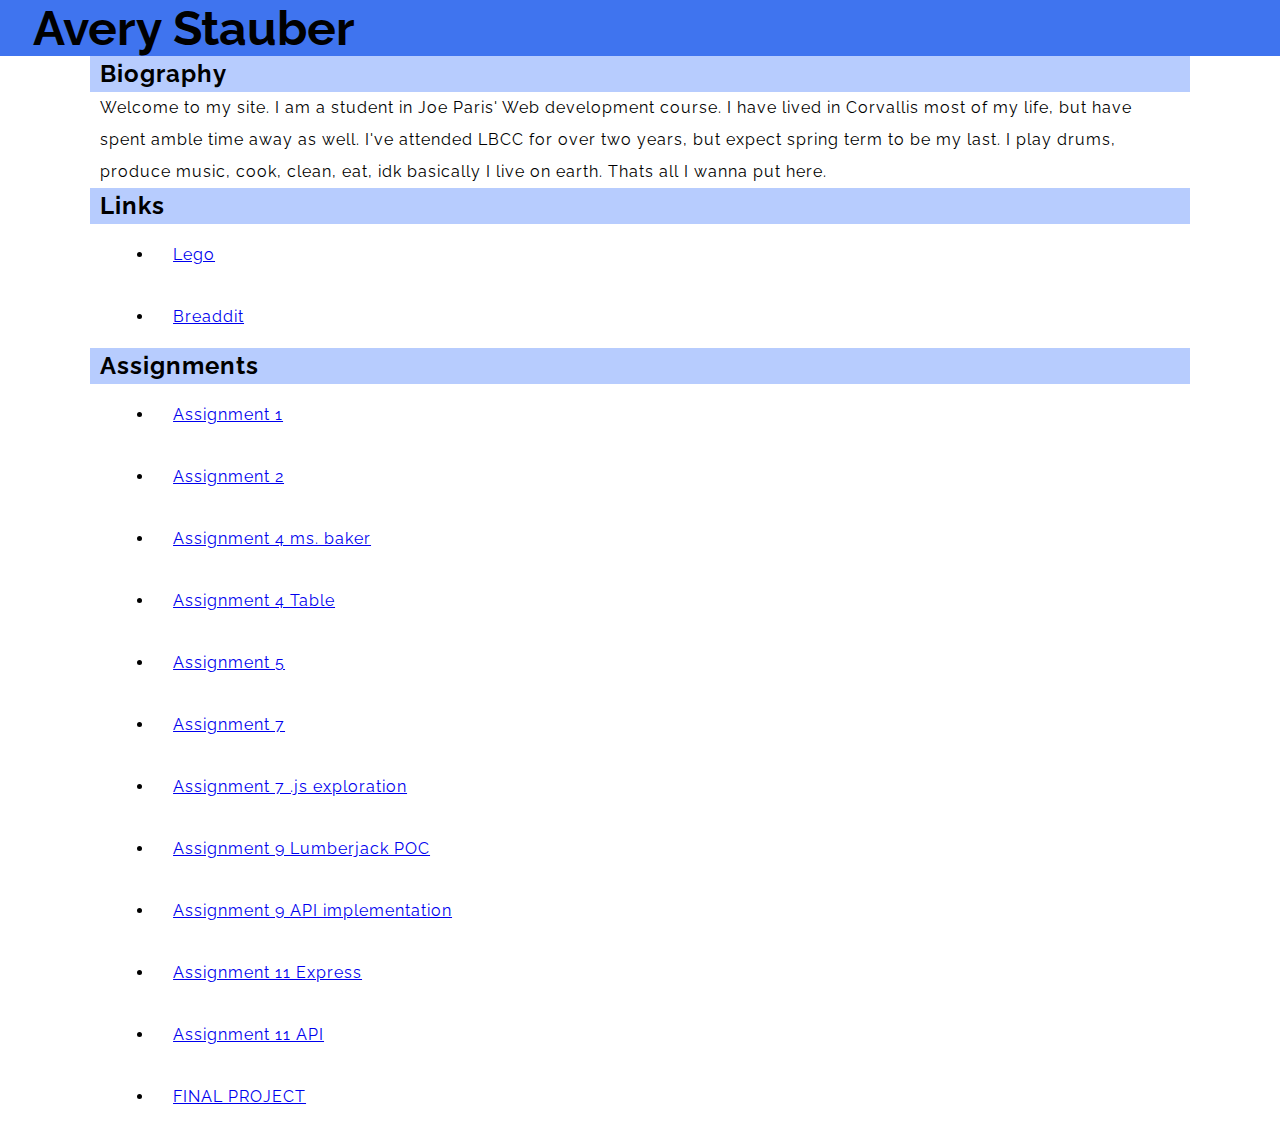
<file: index.html>
<!DOCTYPE html>
<!-- git push heroku master -->
<html>
  <head>
    <meta charset="utf-8">
    <title>Avery's Webpage</title>
    <link href="styles/style.css" rel="stylesheet" type="text/css">
    <link href="https://fonts.googleapis.com/css?family=Raleway" rel="stylesheet">
    <link rel="icon" 
      type="image/png" 
      href="images/favicon.png">
  </head>
  
  <body>
    <header class="my first header">
      <div class="container-top">
        <h1>Avery Stauber</h1>
      </div>
    </header>
    <div class="content">

    <div class="container-bio">
      
        <h2>Biography</h2>
      
      <!-- <div class="bio-text"> -->
        <p>Welcome to my site. I am a student in Joe Paris' Web development course.
          I have lived in Corvallis most of my life, but have spent amble time away as well.
          I've attended LBCC for over two years, but expect spring term to be my last.
          I play drums, produce music, cook, clean, eat, idk basically I live on earth. 
          Thats all I wanna put here.
        </p>
      <!-- </div> -->
    </div>

    <div class="container-links">
      
        <h3>Links</h3>
    
      <!-- <div class="links-text"> -->
        <ul>
            <li><a href="https://www.lego.com/en-us">Lego </a></li>
            <li><a href="https://www.reddit.com/r/breaddit/">Breaddit </a></li>

        </ul>
      <!-- </div> -->
    </div>

    
      <h4>Assignments</h4>
      <!-- <div class="assignments-links"> -->
        <ul>
          <li><a href="ms-baker/ms-baker.html"> Assignment 1</a></li>
          <li><a href="hobby/bread.html"> Assignment 2</a></li>
          <li><a href="ms-baker-2/ms-baker-2.html"> Assignment 4 ms. baker</a></li>
          <li><a href="table/table.html"> Assignment 4 Table</a></li>
          <li><a href="flex/flex-box.html"> Assignment 5</a></li>
          <li><a href="feed/feed.html">Assignment 7</a></li>
          <li><a href="jsexplore/sneakers.html">Assignment 7 .js exploration</a></li>
          <li><a href="tree-fellin/tree-fellin.html">Assignment 9 Lumberjack POC</a></li>
          <li><a href="weather-sneakers/weather-sneakers.html">Assignment 9 API implementation</a></li>
          <li><a href="https://still-journey-68003.herokuapp.com/catalog">Assignment 11 Express </a></li>
          <li><a href="https://shielded-oasis-38225.herokuapp.com/">Assignment 11 API </a></li>
          <li><a href="https://salty-springs-97966.herokuapp.com/">FINAL PROJECT </a></li>

          
        </ul>
      <!-- </div> -->
    


    
  </div>
  </body>
</html>
</file>
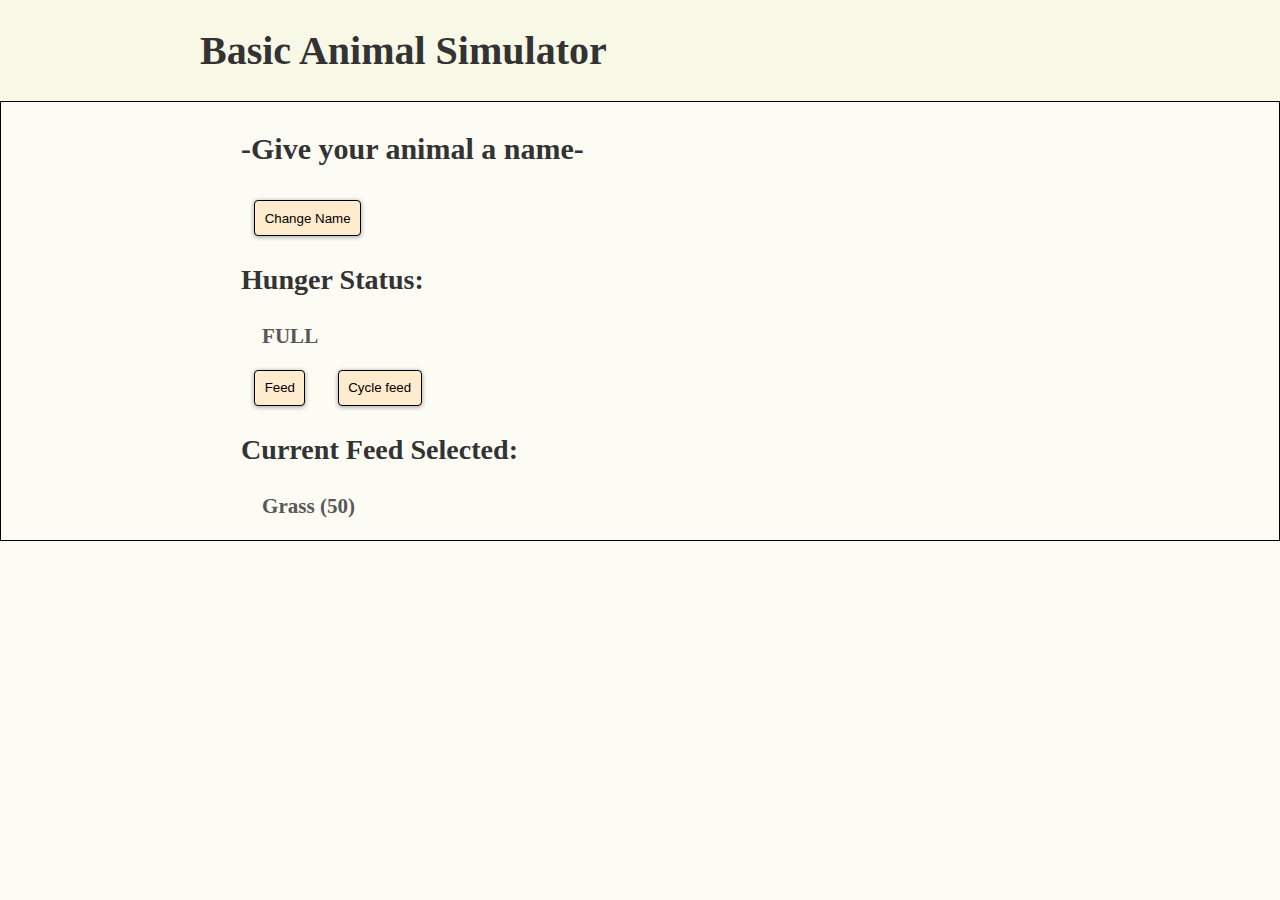
<file: feed/feed.html>
<!DOCTYPE html>
    <head>
        <meta charset="utf-8">
        <title>A small animal simulator</title>
        <link href="../styles/feed.css" rel="stylesheet" type="text/css">
        <link href="https://fonts.googleapis.com/css?family=Raleway" rel="stylesheet">
        <link rel="icon" 
          type="image/png" 
          href="../images/favicon.png">
          <script src="../scripts/feed.js"></script>
        </head>

        
    <body>
        <div class="topbar">
            <h1>
                Basic Animal Simulator 
            </h1>
        </div>
        <div class="sim">
            <h2>
                <p class="name" id="name">-Give your animal a name-</p>
                <button onclick="nameChange()">Change Name</button>
            </h2>
            <h3>
                <p class="info">Hunger Status:</p>
                <p class="data" id="status">FULL</p>
                <button onclick="feedEm()" id="btnF">Feed</button>
                <button onclick="feedChange()" id="btnCF">Cycle feed</button>
                <p class="info">Current Feed Selected:</p>
                <p class="data" id="feed">Grass (50)</p>
            </h3>
        </div>
    </body>
    
    <footer>
        
    </footer>


</html>
</file>
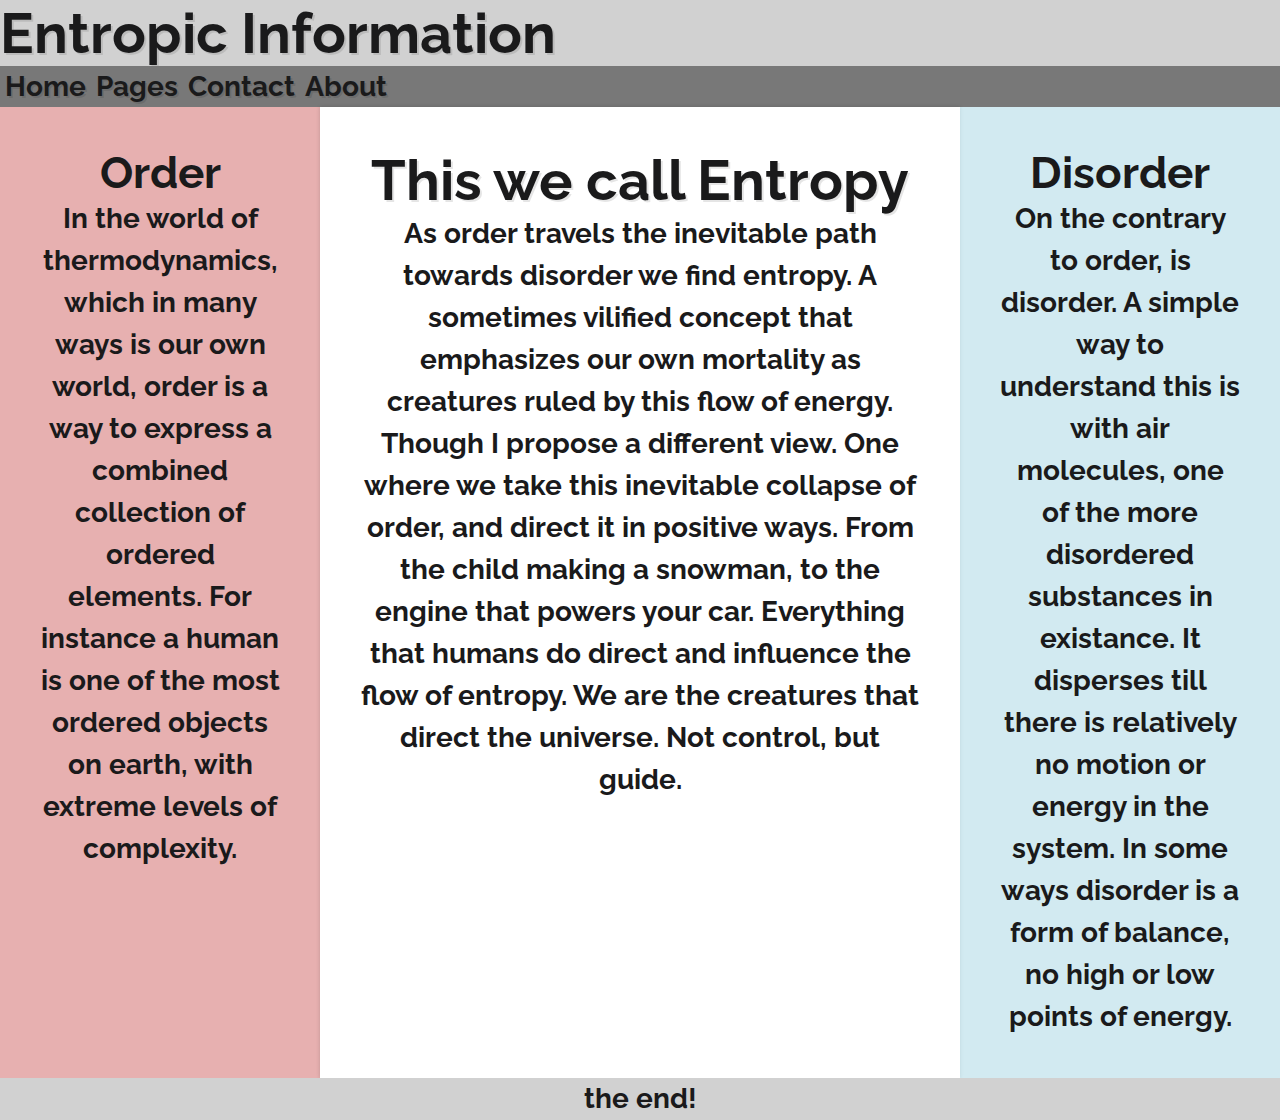
<file: flex/flex-box.html>
<!DOCTYPE html>
<!-- I tested on dev firefox/66 and Chrome 71 -->
<html>
    <head>
            <meta charset="utf-8">
            <title>Flexing</title>
            <link href="../styles/flex-box.css" rel="stylesheet" type="text/css">
            <link href="https://fonts.googleapis.com/css?family=Raleway" rel="stylesheet">
            <link rel="icon" 
            type="image/png" 
            href="images/favicon.png">
    </head>

    <body>
        <div class="box header">
            <h1>Entropic Information</h1>
        </div>

        <div class="box topnav">
            <a class="btn btn1" href="">Home</a>
            <a class="btn btn2" href="">Pages</a>
            <a class="btn btn3" href="">Contact</a>
            <a class="btn btn4" href="">About</a>
        </div>

        <div class="box core">
            <div class="box side1">
                <h2>
                    Order
                </h2>
                <p>In the world of thermodynamics, which in many ways is our own world, 
                    order is a way to express a combined collection of ordered elements.
                    For instance a human is one of the most ordered objects on earth, with 
                    extreme levels of complexity. 
                </p>
            </div>
            <div class="box content">
                <h4>
                    This we call Entropy
                </h4>
                <p>As order travels the inevitable path towards disorder we find entropy.
                    A sometimes vilified concept that emphasizes our own mortality as 
                    creatures ruled by this flow of energy. Though I propose a different view.
                    One where we take this inevitable collapse of order, and direct it in positive ways.
                    From the child making a snowman, to the engine that powers your car. Everything
                    that humans do direct and influence the flow of entropy. We are the creatures that 
                    direct the universe. Not control, but guide. 
                </p>
            </div>
            <div class="box side2">
                <h3>
                    Disorder
                </h3>
                <p>On the contrary to order, is disorder. A simple way to understand this 
                    is with air molecules, one of the more disordered substances in existance. 
                    It disperses till there is relatively no motion or energy in the system. In 
                    some ways disorder is a form of balance, no high or low points of energy. 
                </p>
            </div>
        </div>

        <div class="box footer">
                <p>the end!</p>
        </div>


        
    </body>
    
</html>
</file>
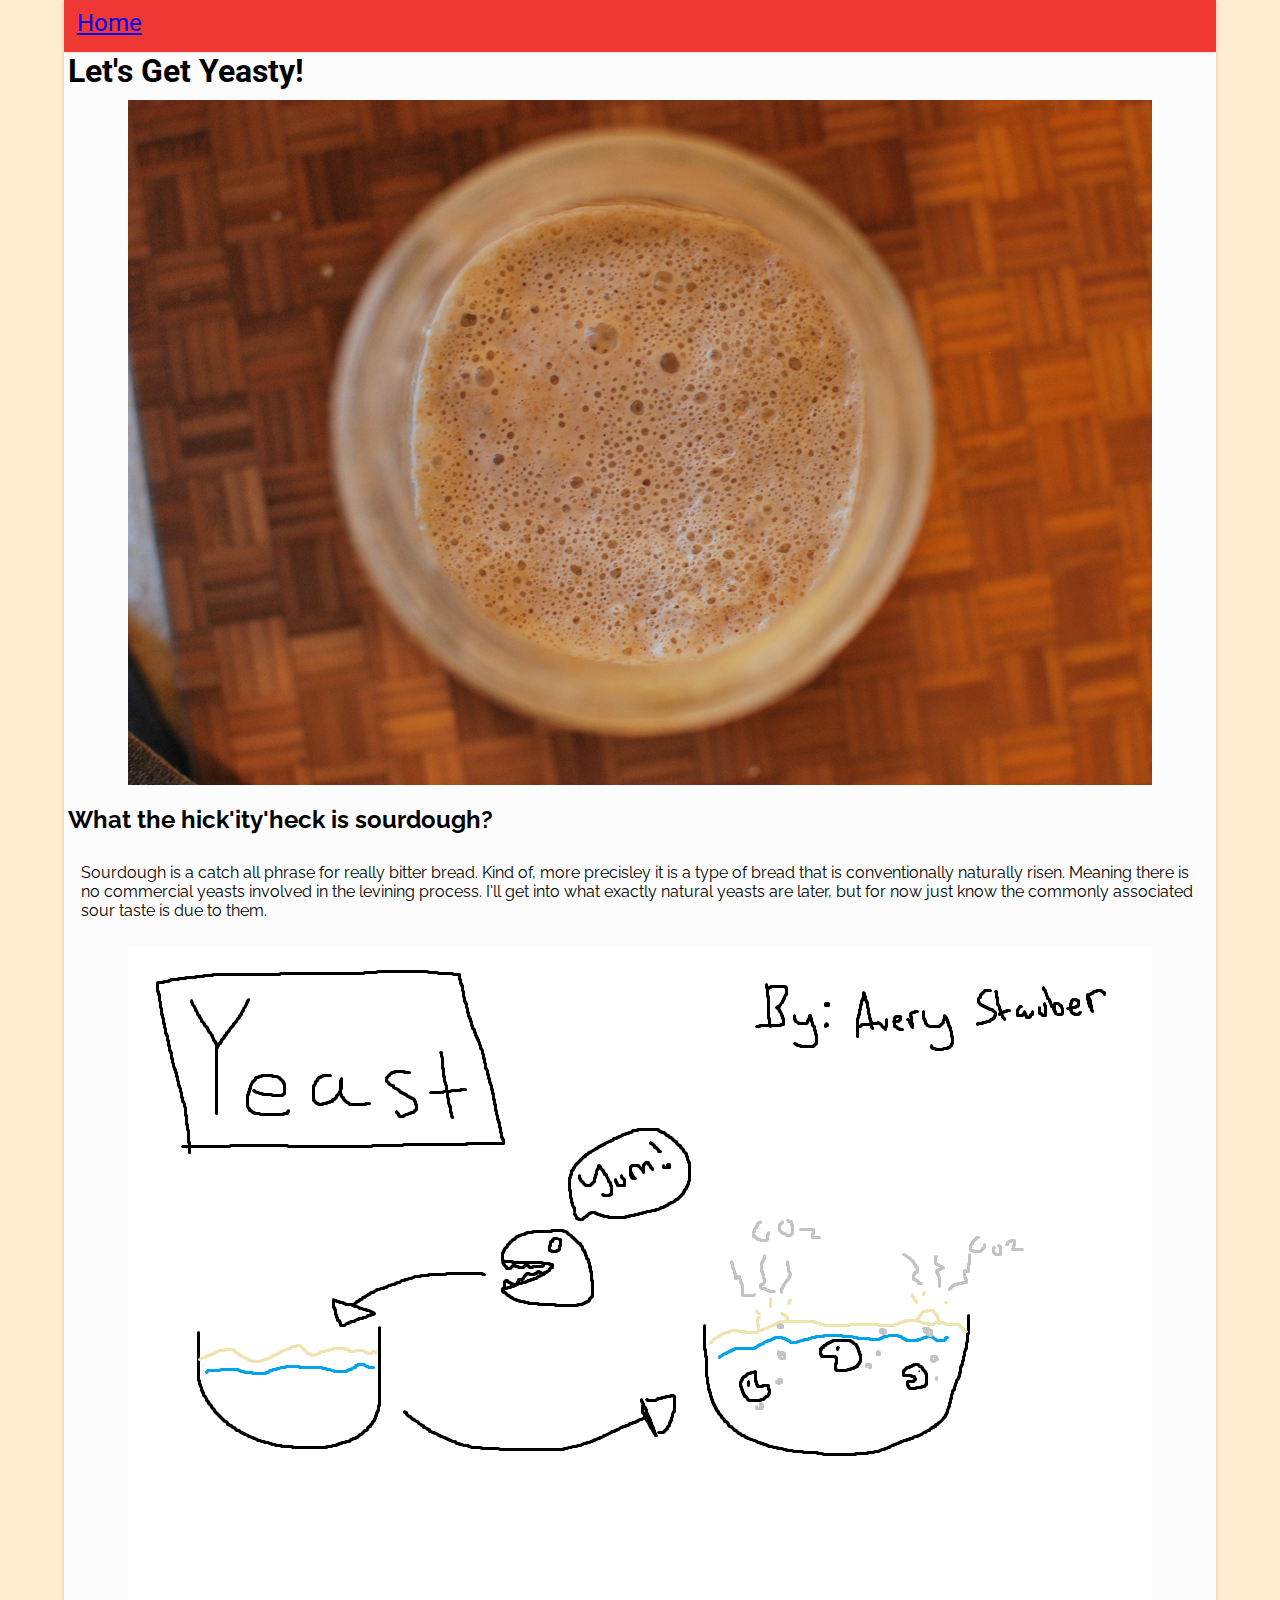
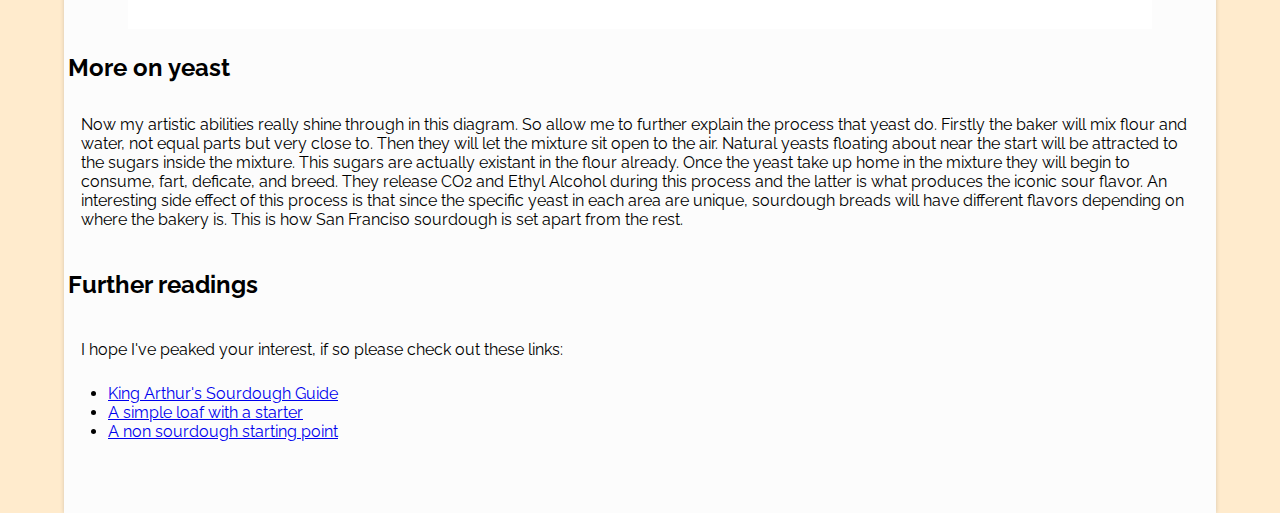
<file: hobby/bread.html>
<!DOCTYPE html>
<html>
    <head>
        <meta charset="utf-8">
        <title>Avery's Webpage-The Bread Life</title>
        <link href="../styles/bread.css" rel="stylesheet" type="text/css">
        <link href="https://fonts.googleapis.com/css?family=Roboto" rel="stylesheet">
        <link href="https://fonts.googleapis.com/css?family=Raleway" rel="stylesheet">
        <link rel="icon" 
        type="image/png" 
        href="../images/favicon.png">
    </head>
    <body>
        <header>
            <div class="topblock">
                <a href="../index.html"> Home</a>
            </div>
        </header>

        <div class="contentblock">
                <h1>Let's Get Yeasty!</h1>
                <img srcset="../images/Starter440w.png 440w,
                    ../images/Starter720w.png 720w,
                    ../images/Starter1024w.png 1024w"
                sizes="(max-width: 440px) 400x,
                    (max-width: 720px) 680px, 1024px"
                src="../images/Starter1024w.png"
                alt="A picture of a bubbling sourdough start">
            <div class="pictureblock">
                <h2>What the hick'ity'heck is sourdough?</h2>
                
                <p>Sourdough is a catch all phrase for really bitter bread.
                    Kind of, more precisley it is a type of bread that is conventionally
                     naturally risen. Meaning there is no commercial yeasts involved in the 
                     levining process. I'll get into what exactly natural yeasts are later, 
                     but for now just know the commonly associated sour taste is due to them.
                </p>
            </div>
            <div class="textblock">
                
                <img srcset="../images/yeast440w.png 440w,
                    ../images/yeast720w.png 720w,
                    ../images/yeast1024w.png 1024w"
                sizes="(max-width: 440px) 400x,
                    (max-width: 720px) 680px, 1024px"
                src="../images/yeast1024w.png"
                alt="A diagram of yeast">
                <h3>More on yeast</h3>
                <p>Now my artistic abilities really shine through in this diagram.
                    So allow me to further explain the process that yeast do.
                    Firstly the baker will mix flour and water, not equal parts but very close to.
                    Then they will let the mixture sit open to the air. Natural yeasts floating about
                     near the start will be attracted to the sugars inside the mixture. This sugars are 
                     actually existant in the flour already. Once the yeast take up home in the mixture 
                     they will begin to consume, fart, deficate, and breed. They release CO2 and Ethyl Alcohol 
                     during this process and the latter is what produces the iconic sour flavor.
                     An interesting side effect of this process is that since the specific yeast in each area 
                     are unique, sourdough breads will have different flavors depending on where the bakery is.
                     This is how San Franciso sourdough is set apart from the rest.
                </p>
            </div>
            <div class="linkblock">
                <h4>Further readings</h4>
                <p>I hope I've peaked your interest, if so please check out these links:</p>
                <ul>
                    <li><a href="https://blog.kingarthurflour.com/2012/04/05/creating-your-own-sourdough-starter-the-path-to-great-bread/">King Arthur's Sourdough Guide</a></li>
                    <li><a href="http://www.breadwerx.com/make-50-whole-wheat-sourdough-video/">A simple loaf with a starter</a></li>
                    <li><a href="https://www.abreaducation.com/content/lesson1-first-loaf">A non sourdough starting point</a></li>
                </ul>
            </div>
        </div>
    </body>


</html>
</file>
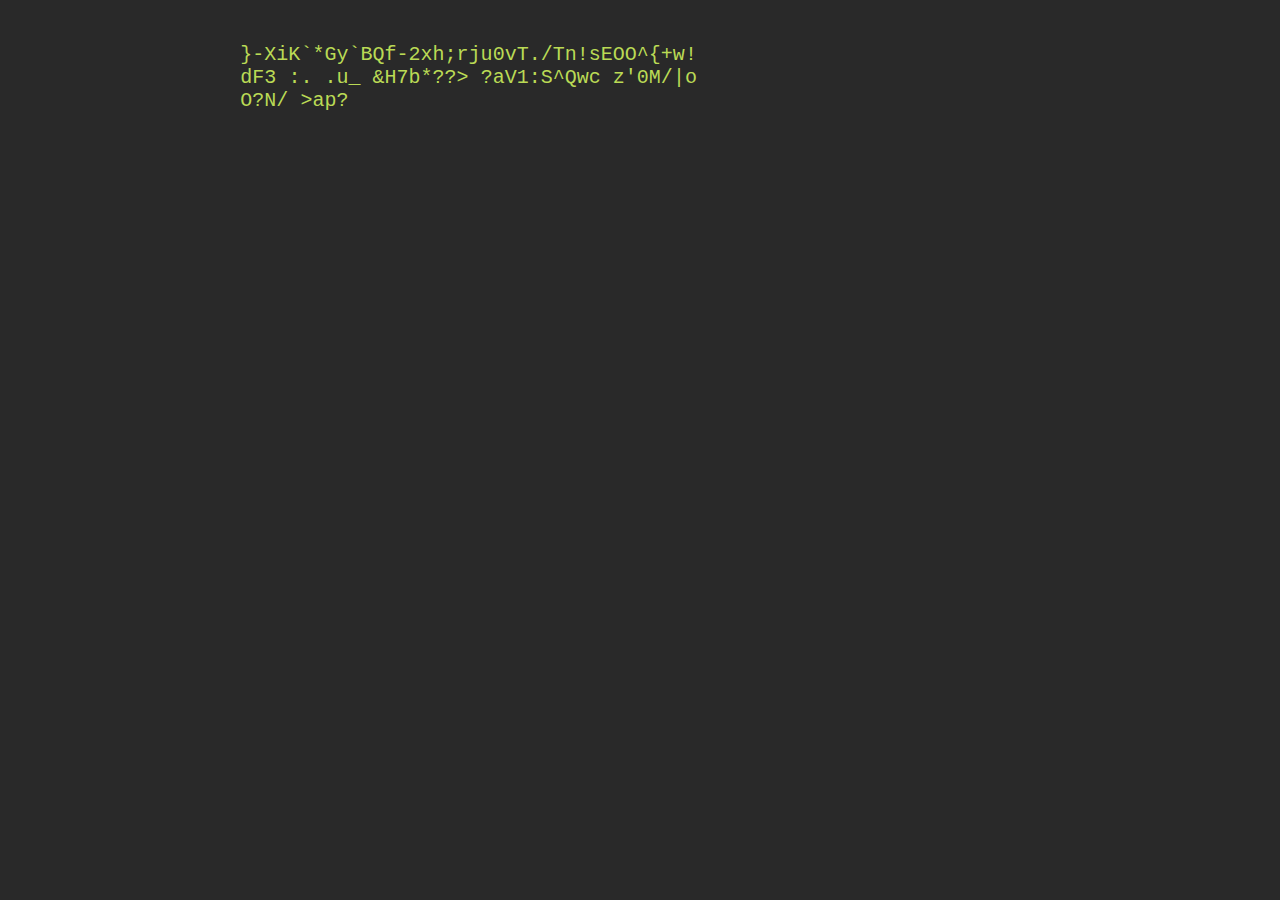
<file: jsexplore/sneakers.html>
<!DOCTYPE html>
    <head>
        <meta charset="utf-8">
        <title>Avery's Webpage</title>
        <link href="../styles/sneakers.css" rel="stylesheet" type="text/css">
        <link href="https://fonts.googleapis.com/css?family=Raleway" rel="stylesheet">
        <link rel="icon" 
          type="image/png" 
          href="../images/favicon.png"></head>
          <script src="https://ajax.googleapis.com/ajax/libs/jquery/3.3.1/jquery.min.js" type="text/javascript"></script>
          <script src="../sneakers.min.js" type="text/javascript"></script>
          
    <body>
        
        <p class="sneakers">
                    --------------------------------------
                    The is the sneakers javascript library
                    It's okay
                    It takes text and does this "hacker"
                    motif to it. Based on the movie
                    Sneakers from 1990.
                    --------------------------------------
            </p>
            <script>$(".sneakers").sneakers({
                    lockSize: true,  // lock current element size before removing content
                    done: function() {
                        // alert("done");  // optionally handle events
                    }
                });</script>    
    </body>
</html>
</file>
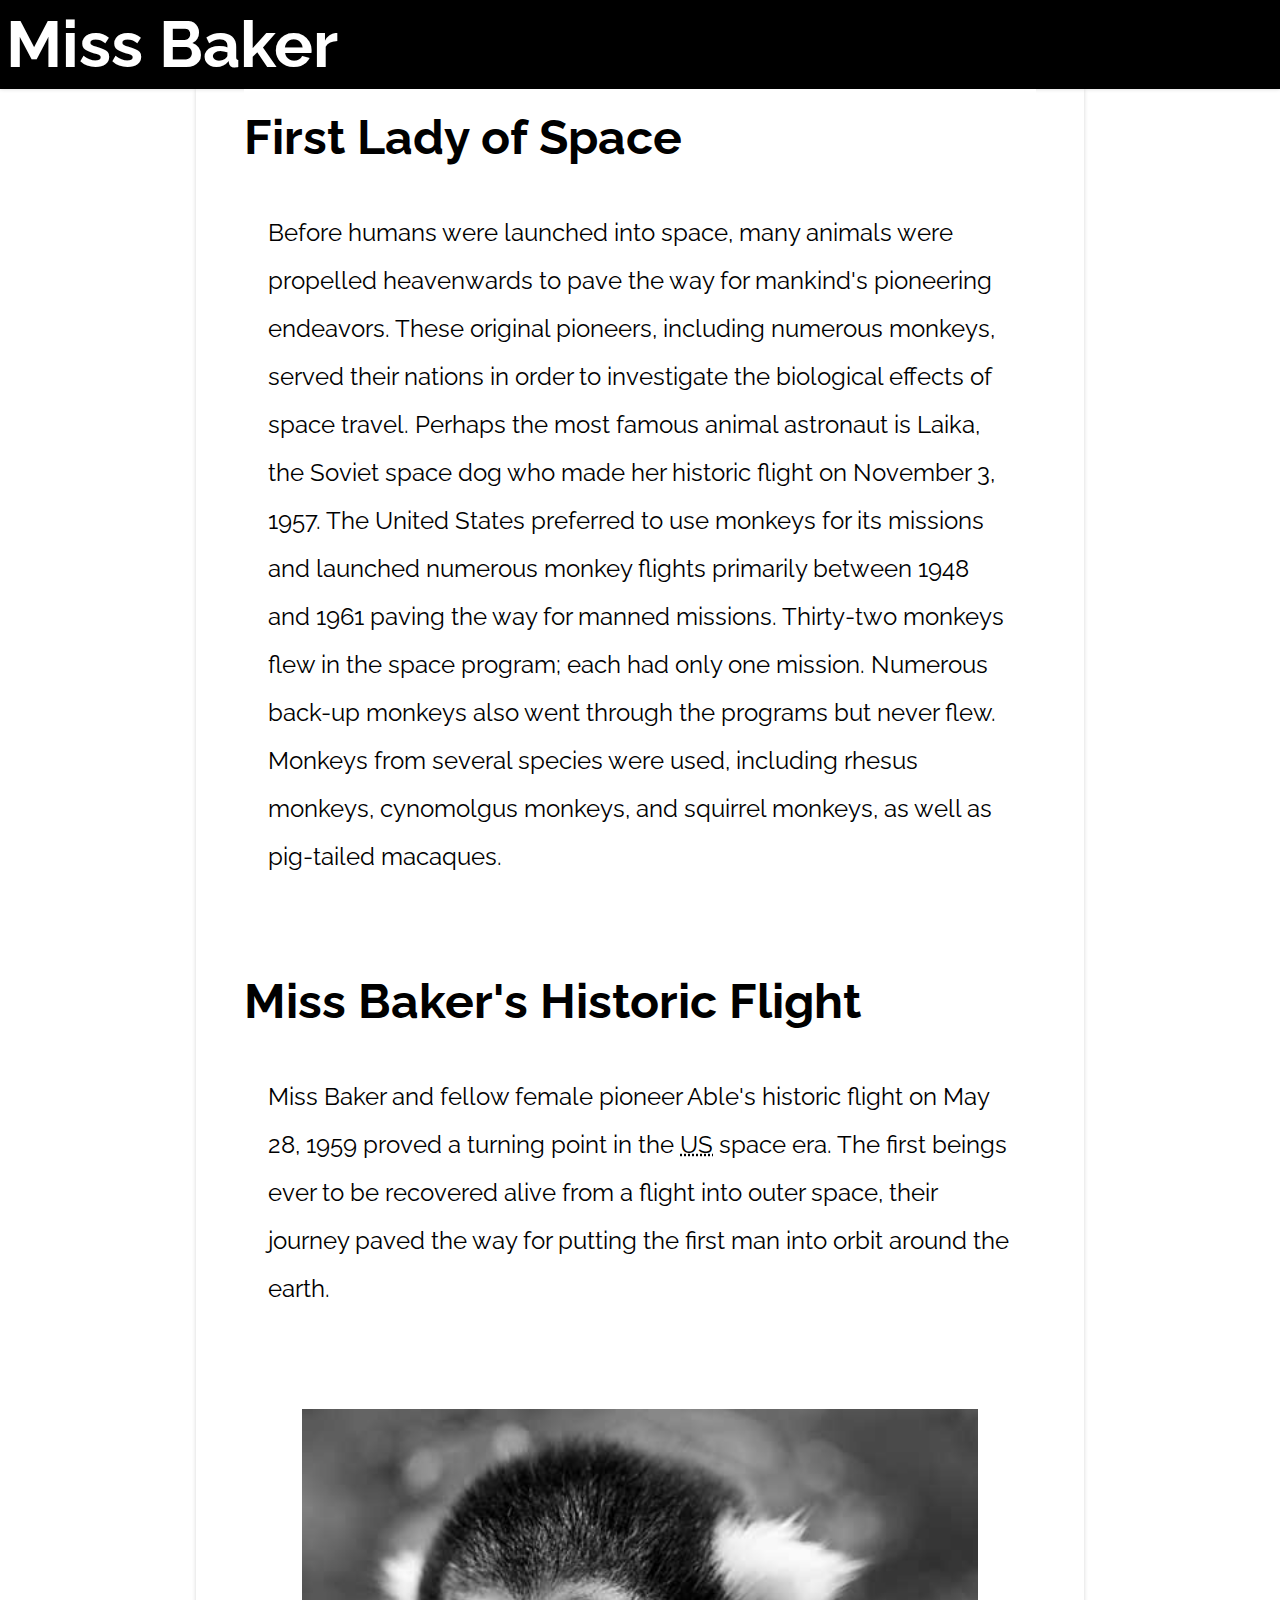
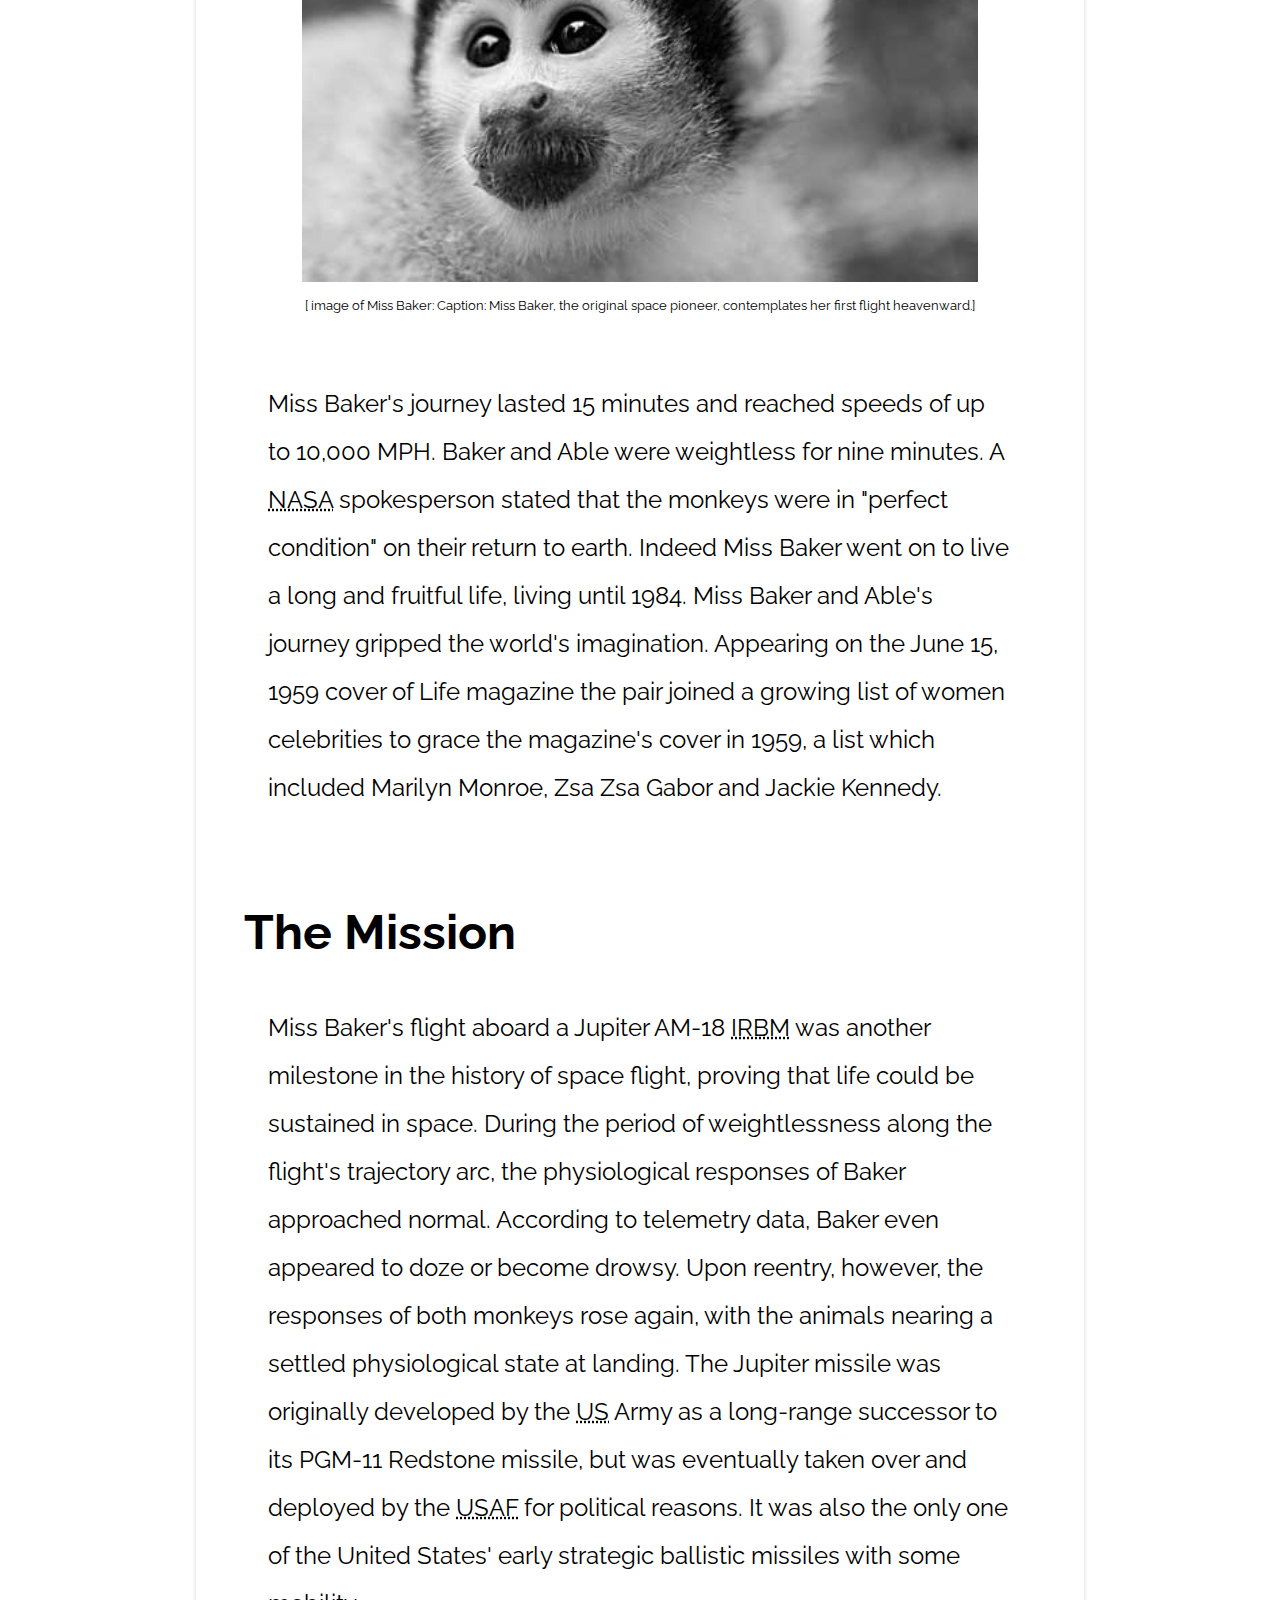
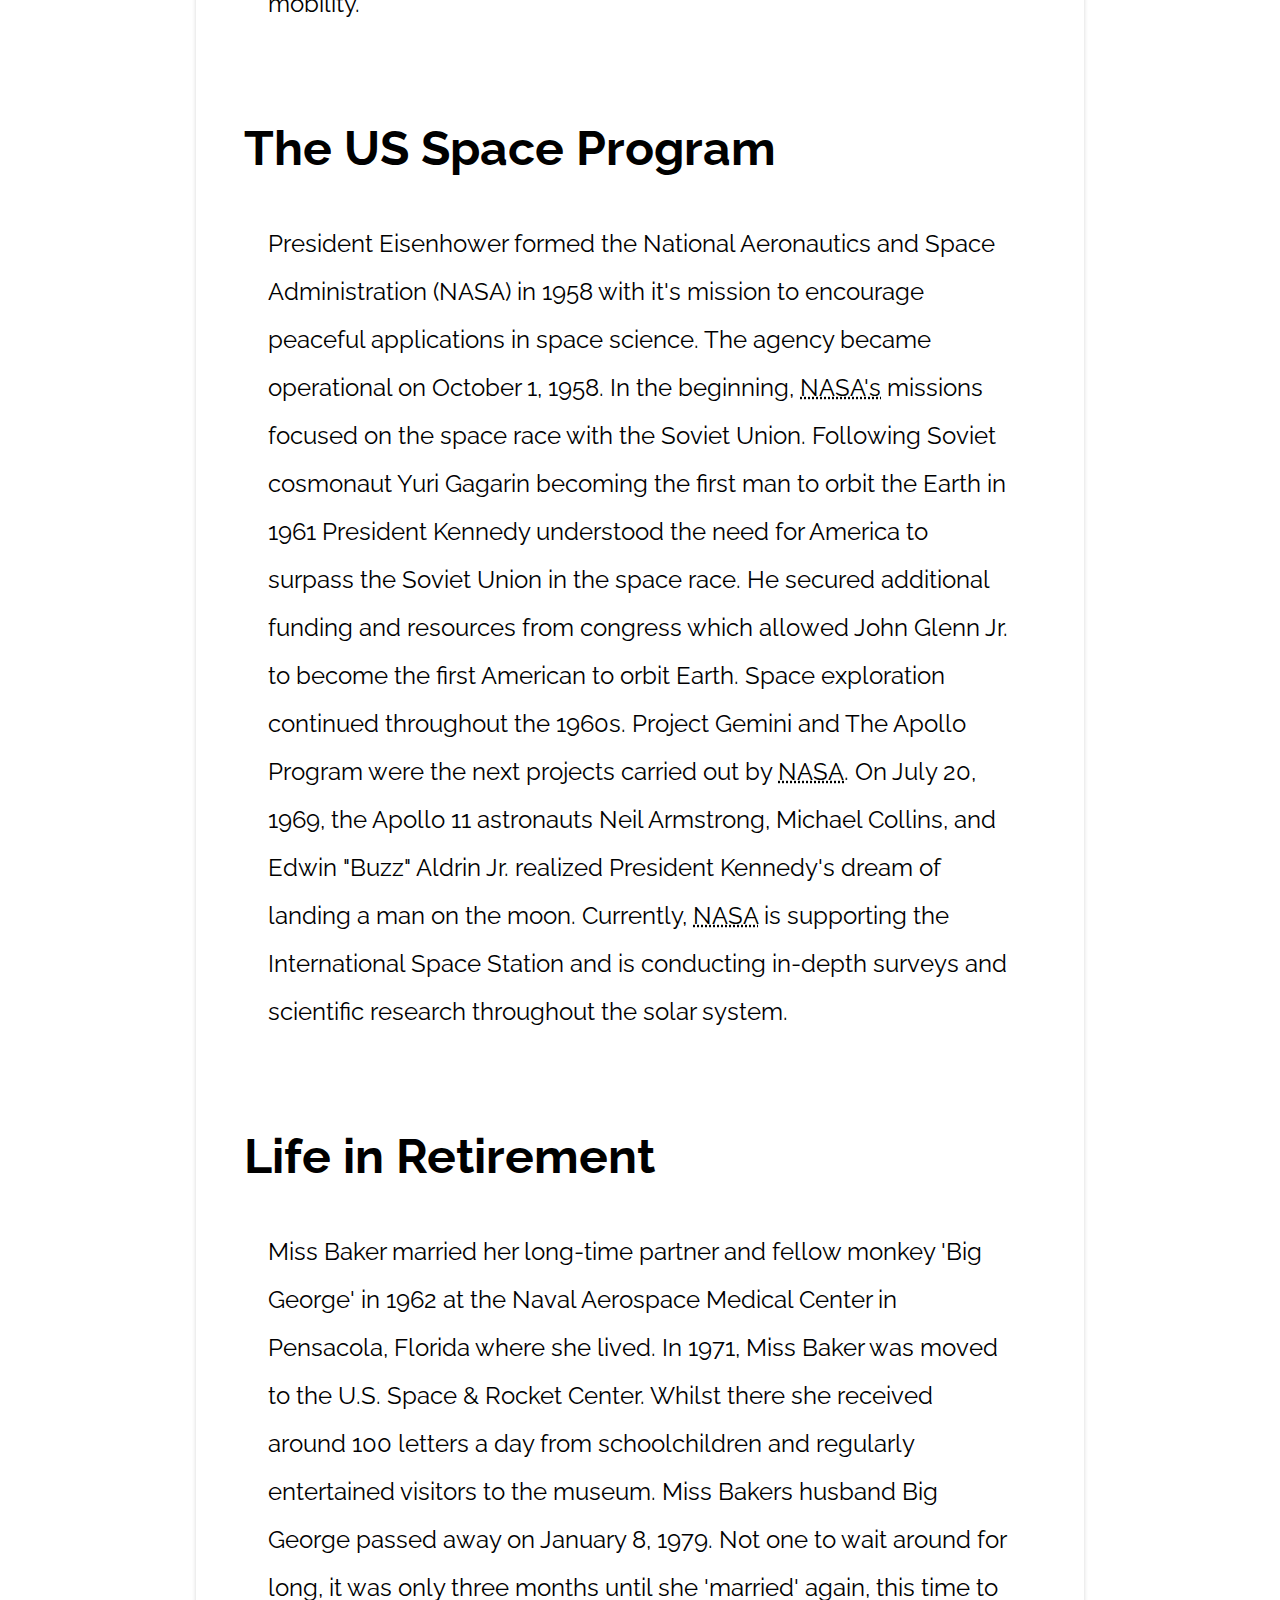
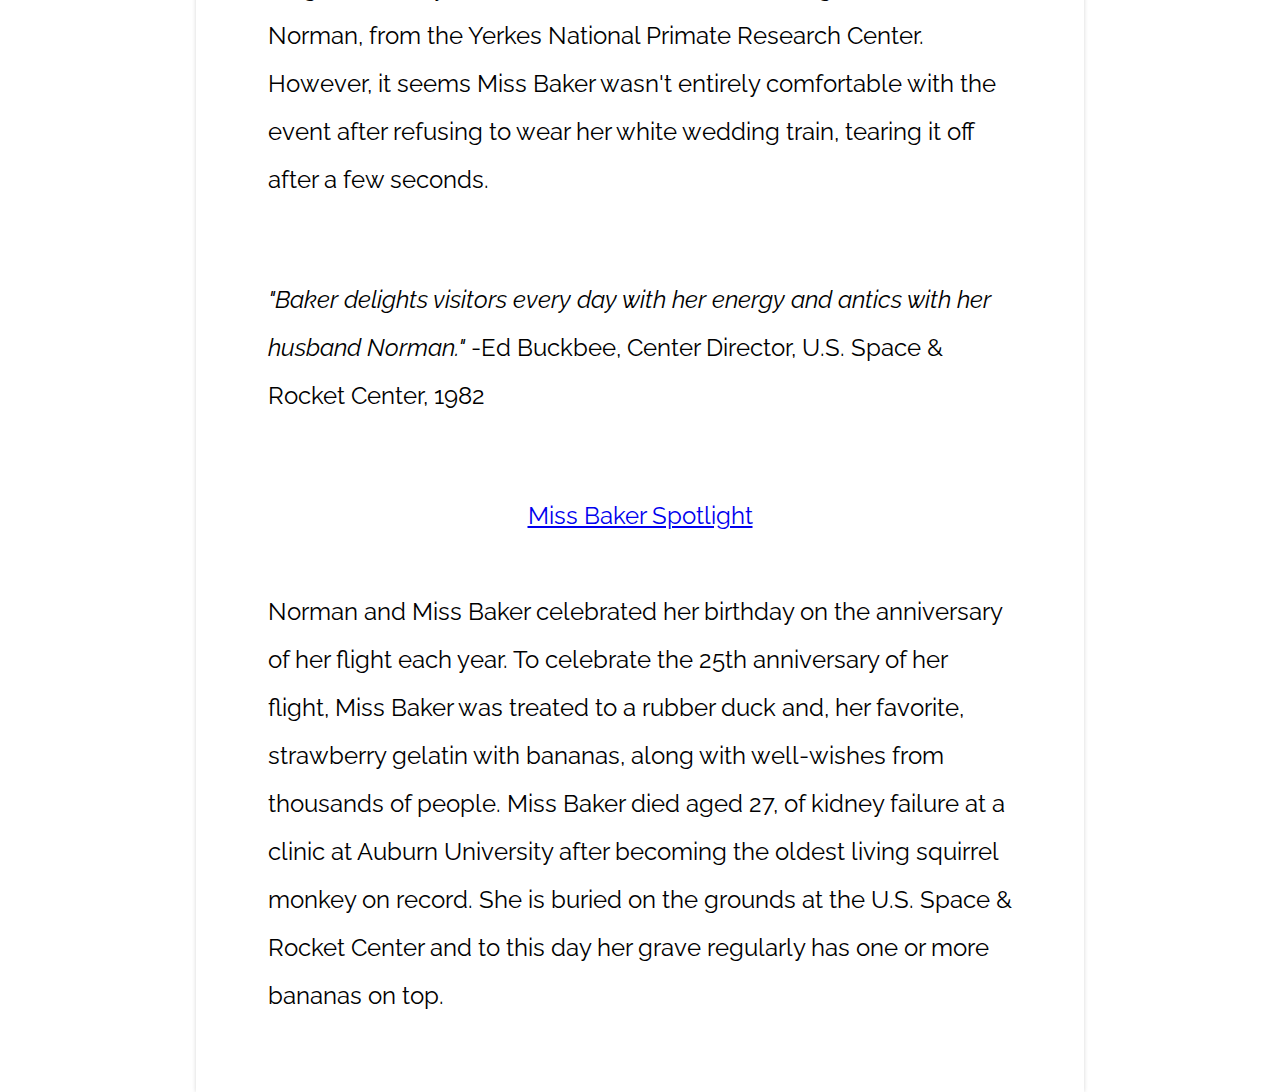
<file: ms-baker-2/ms-baker-2.html>
<!DOCTYPE html>
<html>
    <head>
        <meta charset="utf-8">
        <title>Miss Baker</title>
        <link href="../styles/ms-baker.css" rel="stylesheet" type="text/css">
        <link href="https://fonts.googleapis.com/css?family=Raleway" rel="stylesheet">
        <link rel="icon" 
          type="image/png" 
          href="../images/favicon.png">
    </head>

    <body>
        <header class="my first header">
            <div class="container-top">
                <h1>Miss Baker</h1>
            </div>
        </header>

        <div class="content-baker">

            <div class="baker-body">
                <h2>First Lady of Space</h2>
                <p>
                    Before humans were launched into space, many animals were propelled heavenwards to pave the way for mankind's pioneering endeavors.
                     These original pioneers, including numerous monkeys, served their nations in order to investigate the biological effects of space travel.
                     Perhaps the most famous animal astronaut is Laika, the Soviet space dog who made her historic flight on November 3, 1957. The United States 
                     preferred to use monkeys for its missions and launched numerous monkey flights primarily between 1948 and 1961 paving the way for manned missions.
                     Thirty-two monkeys flew in the space program; each had only one mission. Numerous back-up monkeys also went through the programs but never flew. 
                     Monkeys from several species were used, including rhesus monkeys, cynomolgus monkeys, and squirrel monkeys, as well as pig-tailed macaques.
                </p>
                <h5>Miss Baker's Historic Flight</h5>
                <p>
                     Miss Baker and fellow female pioneer Able's historic flight on May 28, 1959 proved a turning point in the <abbr title="United States">US</abbr> space era. 
                     The first beings ever to be recovered alive from a flight into outer space, 
                     their journey paved the way for putting the first man into orbit around the earth.
                </p>
                <figure>
                    <img src="images/miss_baker.jpg" alt="A picture of ms. baker (she's a monkey)">
                    <figcaption>[ image of Miss Baker: Caption: Miss Baker, the original space pioneer, contemplates her first flight heavenward.]</figcaption>
                </figure>

                <p>
                    Miss Baker's journey lasted 15 minutes and reached speeds of up to 10,000 MPH. Baker and Able were weightless for nine minutes. 
                    A <abbr title="National Aeronautics and Space Administration">NASA</abbr> spokesperson stated that the monkeys were in "perfect condition" on their return to earth. 
                    Indeed Miss Baker went on to live a long and fruitful life, living until 1984. 
                    Miss Baker and Able's journey gripped the world's imagination. 
                    Appearing on the June 15, 1959 cover of Life magazine the pair joined a growing list of women celebrities to grace the magazine's cover in 1959, 
                    a list which included Marilyn Monroe, Zsa Zsa Gabor and Jackie Kennedy. 
                </p>
                <h2>The Mission</h2>
                <p>Miss Baker's flight aboard a Jupiter AM-18 <abbr title="Intermediate Range Ballistic Missile">IRBM</abbr> was another milestone in the history of space flight, 
                    proving that life could be sustained in space. During the period of weightlessness along the flight's trajectory arc, 
                    the physiological responses of Baker approached normal. According to telemetry data, Baker even appeared to doze or become drowsy. 
                    Upon reentry, however, the responses of both monkeys rose again, with the animals nearing a settled physiological state at landing. 
                    The Jupiter missile was originally developed by the <abbr title="United States">US</abbr> Army as a long-range successor to its PGM-11 Redstone missile, 
                    but was eventually taken over and deployed by the <abbr title="United States Air Force">USAF</abbr> for political reasons. 
                    It was also the only one of the United States' early strategic ballistic missiles with some mobility. 
                </p>
                <h3>The US Space Program</h3>
                <p>President Eisenhower formed the National Aeronautics and Space Administration (NASA) 
                    in 1958 with it's mission to encourage peaceful applications in space science. The agency became operational on October 1, 1958. 
                    In the beginning, <abbr title="National Aeronautics and Space Administration">NASA's</abbr> missions focused on the space race with the Soviet Union. 
                    Following Soviet cosmonaut Yuri Gagarin becoming the first man to orbit the Earth in 1961 
                    President Kennedy understood the need for America to surpass the Soviet Union in the space race. 
                    He secured additional funding and resources from congress which allowed John Glenn Jr. to become the first American to orbit Earth. 
                    Space exploration continued throughout the 1960s. Project Gemini and The Apollo Program were the next projects carried out by <abbr title="National Aeronautics and Space Administration">NASA</abbr>. 
                    On July 20, 1969, the Apollo 11 astronauts Neil Armstrong, Michael Collins, and Edwin "Buzz" Aldrin Jr. 
                    realized President Kennedy's dream of landing a man on the moon. 
                    Currently, <abbr title="National Aeronautics and Space Administration">NASA</abbr> is supporting the International Space Station and is conducting in-depth surveys and scientific research throughout the solar system.
                </p>
                <h4>Life in Retirement</h4>
                <p>Miss Baker married her long-time partner and fellow monkey 'Big George' in 1962 at the Naval Aerospace Medical Center in Pensacola, 
                    Florida where she lived. In 1971, Miss Baker was moved to the U.S. Space & Rocket Center. 
                    Whilst there she received around 100 letters a day from schoolchildren and regularly entertained visitors to the museum. 
                    Miss Bakers husband Big George passed away on January 8, 1979. Not one to wait around for long, it was only three months until she 'married' again, this time to Norman, from the Yerkes National Primate Research Center. 
                    However, it seems Miss Baker wasn't entirely comfortable with the event after refusing to wear her white wedding train, tearing it off after a few seconds.
                </p>
                <p>
                    <cite>"Baker delights visitors every day with her energy and antics with her husband Norman."</cite> -Ed Buckbee, Center Director, U.S. Space & Rocket Center, 1982
                </p>
                <a href="http://news.google.com/newspapers?id=3iQdAAAAIBAJ&sjid=S6UEAAAAIBAJ&dq=miss%20baker%20monkey&pg=6678%2C6793325">Miss Baker Spotlight</a>

                <p>
                    Norman and Miss Baker celebrated her birthday on the anniversary of her flight each year. To celebrate the 25th anniversary of her flight, Miss Baker was treated to a rubber duck and, her favorite, 
                    strawberry gelatin with bananas, along with well-wishes from thousands of people. 
                    Miss Baker died aged 27, of kidney failure at a clinic at Auburn University after becoming the oldest living squirrel monkey on record. 
                    She is buried on the grounds at the U.S. Space & Rocket Center and to this day her grave regularly has one or more bananas on top.
                </p>

            </div>
        </div>
    </body>
</html>
</file>
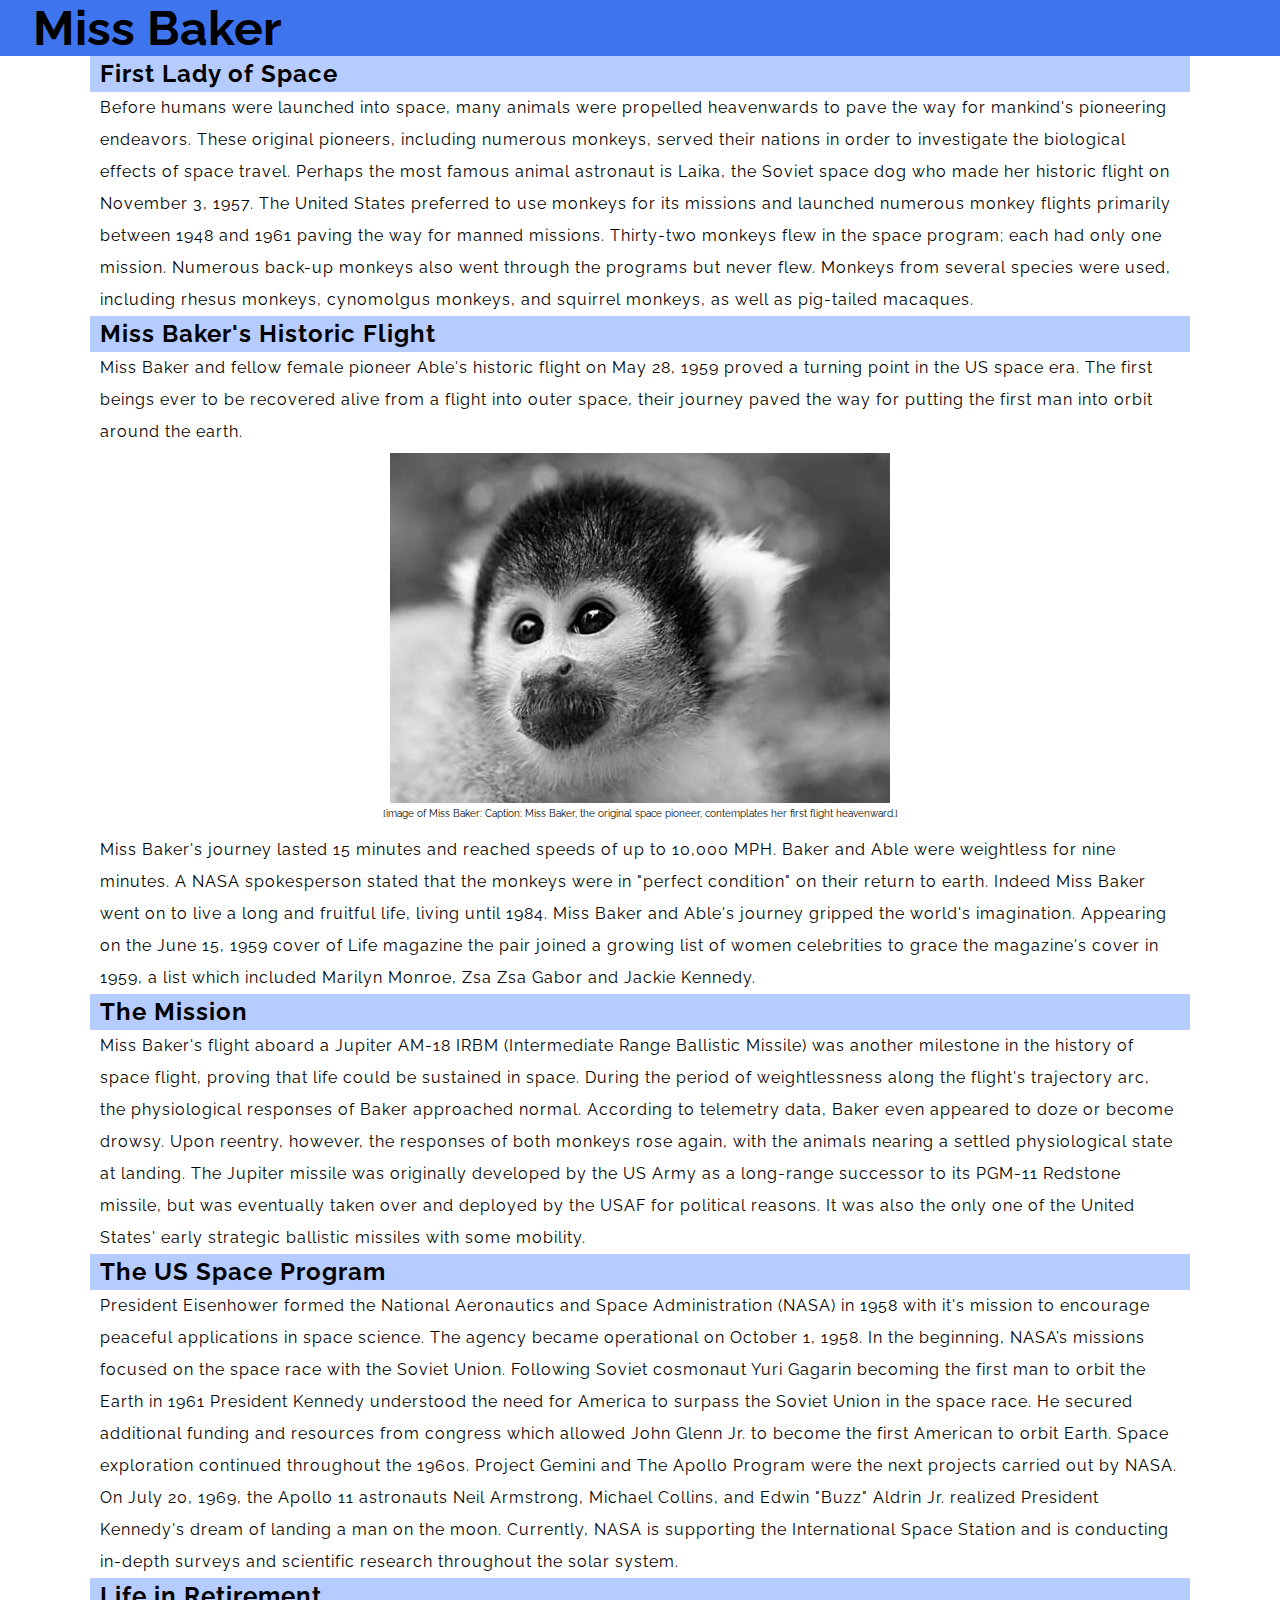
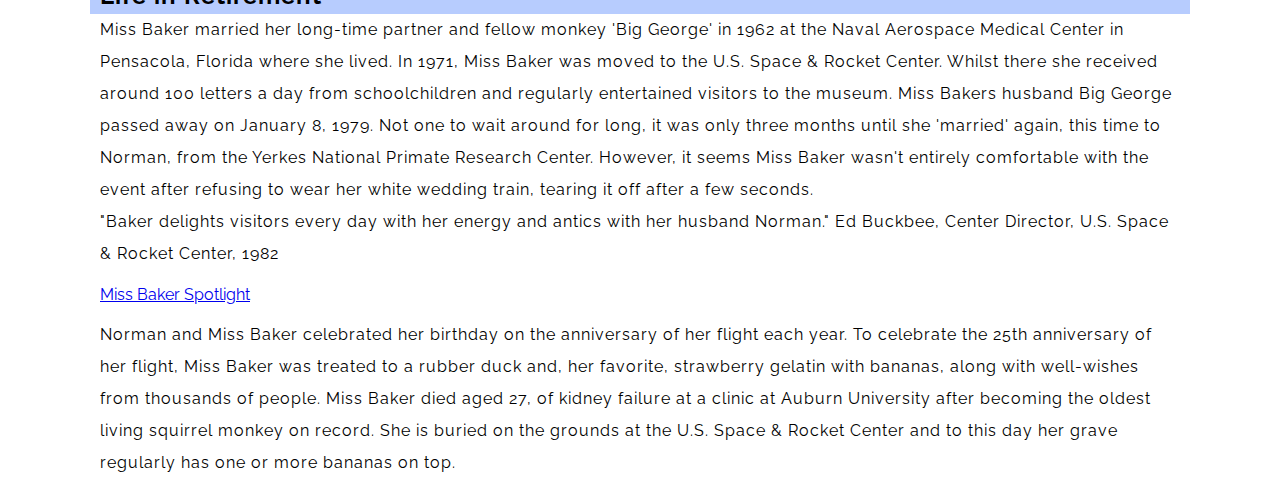
<file: ms-baker/ms-baker.html>
<!DOCTYPE html>
<html>
    <head>
        <meta charset="utf-8">
        <title>Miss Baker</title>
        <link href="../styles/style.css" rel="stylesheet" type="text/css">
        <link href="https://fonts.googleapis.com/css?family=Raleway" rel="stylesheet">
        <link rel="icon" 
          type="image/png" 
          href="../images/favicon.png">
    </head>

    <body>
        <header class="my first header">
            <div class="container-top">
                <h1>Miss Baker</h1>
            </div>
        </header>

        <div class="content-baker">

            <div class="baker-header">
                <h2>First Lady of Space</h2>
            </div>

            <div class="baker-body">
                <p>
                    Before humans were launched into space, many animals were propelled heavenwards to pave the way for mankind's pioneering endeavors.
                     These original pioneers, including numerous monkeys, served their nations in order to investigate the biological effects of space travel.
                     Perhaps the most famous animal astronaut is Laika, the Soviet space dog who made her historic flight on November 3, 1957. The United States preferred to use monkeys for its missions and launched numerous monkey flights primarily between 1948 and 1961 paving the way for manned missions.
                     Thirty-two monkeys flew in the space program; each had only one mission. Numerous back-up monkeys also went through the programs but never flew. Monkeys from several species were used, including rhesus monkeys, cynomolgus monkeys, and squirrel monkeys, as well as pig-tailed macaques.
                </p>
                <h5>Miss Baker's Historic Flight</h5>
                <p>
                     Miss Baker and fellow female pioneer Able's historic flight on May 28, 1959 proved a turning point in the US space era. The first beings ever to be recovered alive from a flight into outer space, their journey paved the way for putting the first man into orbit around the earth.
                </p>
                
                <img src="images/miss_baker.jpg" alt="A picture of ms. baker (she's a monkey)">
                
                <div class="image-caption">
                    [image of Miss Baker: Caption: Miss Baker, the original space pioneer, contemplates her first flight heavenward.]
                </div>
            

                <p>
                    Miss Baker's journey lasted 15 minutes and reached speeds of up to 10,000 MPH. Baker and Able were weightless for nine minutes. 
                    A NASA spokesperson stated that the monkeys were in "perfect condition" on their return to earth. 
                    Indeed Miss Baker went on to live a long and fruitful life, living until 1984. 
                    Miss Baker and Able's journey gripped the world's imagination. 
                    Appearing on the June 15, 1959 cover of Life magazine the pair joined a growing list of women celebrities to grace the magazine's cover in 1959, 
                    a list which included Marilyn Monroe, Zsa Zsa Gabor and Jackie Kennedy. 
                </p>
                <h2>The Mission</h2>
                <p>Miss Baker's flight aboard a Jupiter AM-18 IRBM (Intermediate Range Ballistic Missile) was another milestone in the history of space flight, 
                    proving that life could be sustained in space. During the period of weightlessness along the flight's trajectory arc, 
                    the physiological responses of Baker approached normal. According to telemetry data, Baker even appeared to doze or become drowsy. 
                    Upon reentry, however, the responses of both monkeys rose again, with the animals nearing a settled physiological state at landing. 
                    The Jupiter missile was originally developed by the US Army as a long-range successor to its PGM-11 Redstone missile, 
                    but was eventually taken over and deployed by the USAF for political reasons. 
                    It was also the only one of the United States' early strategic ballistic missiles with some mobility. 
                </p>
                <h3>The US Space Program</h3>
                <p>President Eisenhower formed the National Aeronautics and Space Administration (NASA) 
                    in 1958 with it's mission to encourage peaceful applications in space science. The agency became operational on October 1, 1958. 
                    In the beginning, NASA’s missions focused on the space race with the Soviet Union. 
                    Following Soviet cosmonaut Yuri Gagarin becoming the first man to orbit the Earth in 1961 
                    President Kennedy understood the need for America to surpass the Soviet Union in the space race. 
                    He secured additional funding and resources from congress which allowed John Glenn Jr. to become the first American to orbit Earth. 
                    Space exploration continued throughout the 1960s. Project Gemini and The Apollo Program were the next projects carried out by NASA. 
                    On July 20, 1969, the Apollo 11 astronauts Neil Armstrong, Michael Collins, and Edwin "Buzz" Aldrin Jr. 
                    realized President Kennedy's dream of landing a man on the moon. 
                    Currently, NASA is supporting the International Space Station and is conducting in-depth surveys and scientific research throughout the solar system.
                </p>
                <h4>Life in Retirement</h4>
                <p>Miss Baker married her long-time partner and fellow monkey 'Big George' in 1962 at the Naval Aerospace Medical Center in Pensacola, 
                    Florida where she lived. In 1971, Miss Baker was moved to the U.S. Space & Rocket Center. 
                    Whilst there she received around 100 letters a day from schoolchildren and regularly entertained visitors to the museum. 
                    Miss Bakers husband Big George passed away on January 8, 1979. Not one to wait around for long, it was only three months until she 'married' again, this time to Norman, from the Yerkes National Primate Research Center. 
                    However, it seems Miss Baker wasn't entirely comfortable with the event after refusing to wear her white wedding train, tearing it off after a few seconds.
                </p>
                <p>
                    "Baker delights visitors every day with her energy and antics with her husband Norman." Ed Buckbee, Center Director, U.S. Space & Rocket Center, 1982
                </p>
                <a href="http://news.google.com/newspapers?id=3iQdAAAAIBAJ&sjid=S6UEAAAAIBAJ&dq=miss%20baker%20monkey&pg=6678%2C6793325">Miss Baker Spotlight</a>

                <p>
                    Norman and Miss Baker celebrated her birthday on the anniversary of her flight each year. To celebrate the 25th anniversary of her flight, Miss Baker was treated to a rubber duck and, her favorite, 
                    strawberry gelatin with bananas, along with well-wishes from thousands of people. 
                    Miss Baker died aged 27, of kidney failure at a clinic at Auburn University after becoming the oldest living squirrel monkey on record. 
                    She is buried on the grounds at the U.S. Space & Rocket Center and to this day her grave regularly has one or more bananas on top.
                </p>

            </div>
        </div>
    </body>
</html>
</file>
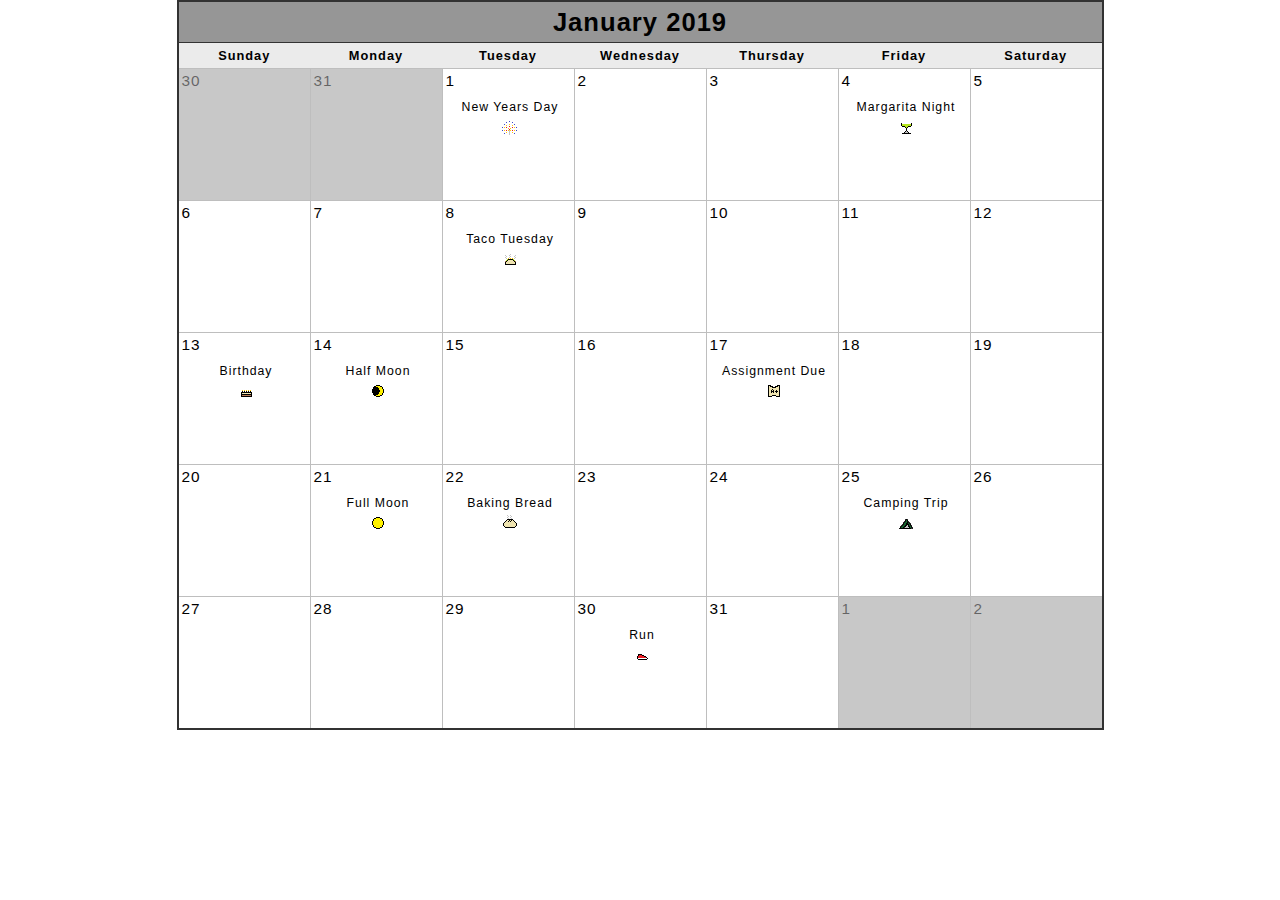
<file: table/table.html>
<!DOCTYPE html>
<html>
    <head>
        <meta charset="utf-8">
        <title>January 2019</title>
        <link href="../styles/table.css" rel="stylesheet" type="text/css">
        <link href="https://fonts.googleapis.com/css?family=Raleway" rel="stylesheet">
        <link rel="icon" 
        type="image/png" 
        href="../images/favicon.png">
    </head>

    <header></header>
    <body>
        <table>
            
            <thead>
                <th colspan="7" class="month">January 2019</th>
            </thead>
            <tbody>
                <tr class="days">
                    <th>Sunday</th>
                    <th>Monday</th>
                    <th>Tuesday</th>
                    <th>Wednesday</th>
                    <th>Thursday</th>
                    <th>Friday</th>
                    <th>Saturday</th>
                </tr>
                <tr>
                    <td class="outside">30</td>
                    <td class="outside">31</td>
                    <td>1
                            <a>New Years Day</a>
                            <img src="../images/newyear.png" alt="A small tent">
                    </td>
                    <td>2</td>
                    <td>3</td>
                    <td>4
                            <a>Margarita Night</a>
                            <img src="../images/marg.png" alt="A small tent">
                    </td>
                    <td>5</td>
                </tr>
                <tr>
                    <td>6</td>
                    <td>7</td>
                    <td>8
                            <a>Taco Tuesday</a>
                            <img src="../images/taco.png" alt="A small tent">
                    </td>
                    <td>9</td>
                    <td>10</td>
                    <td>11</td>
                    <td>12</td>
                </tr>
                <tr>
                    <td>13
                        <a>Birthday</a>
                        <img src="../images/cake.png" alt="A small cake">
                    </td>
                    <td>14
                            <a>Half Moon</a>
                            <img src="../images/halfmoon.png" alt="A small cake">
                    </td>
                    <td>15</td>
                    <td>16</td>
                    <td>17
                        <a>Assignment Due</a>
                        <img src="../images/assignment.png" alt="A small book with grade">
                    </td>
                    <td>18</td>
                    <td>19</td>
                </tr>
                <tr>
                    <td>20</td>
                    <td>21
                    <a>Full Moon</a>
                            <img src="../images/fullmoon.png" alt="A small cake">
                        </td>
                    <td>22
                        <a>Baking Bread</a>
                        <img src="../images/bread.png" alt="A small tent"></td>
                    <td>23</td>
                    <td>24</td>
                    <td>25
                        <a>Camping Trip</a>
                        <img src="../images/camping.png" alt="A small tent">
                    </td>
                    <td>26</td>
                </tr>
                <tr>
                    <td>27</td>
                    <td>28</td>
                    <td>29</td>
                    <td>30
                            <a>Run</a>
                            <img src="../images/run.png" alt="A small shoe">
                    </td>
                    <td>31</td>
                    <td class="outside">1</td>
                    <td class="outside">2</td>
                </tr>
            </tbody>

        </table>
    </body>
</html>
</file>
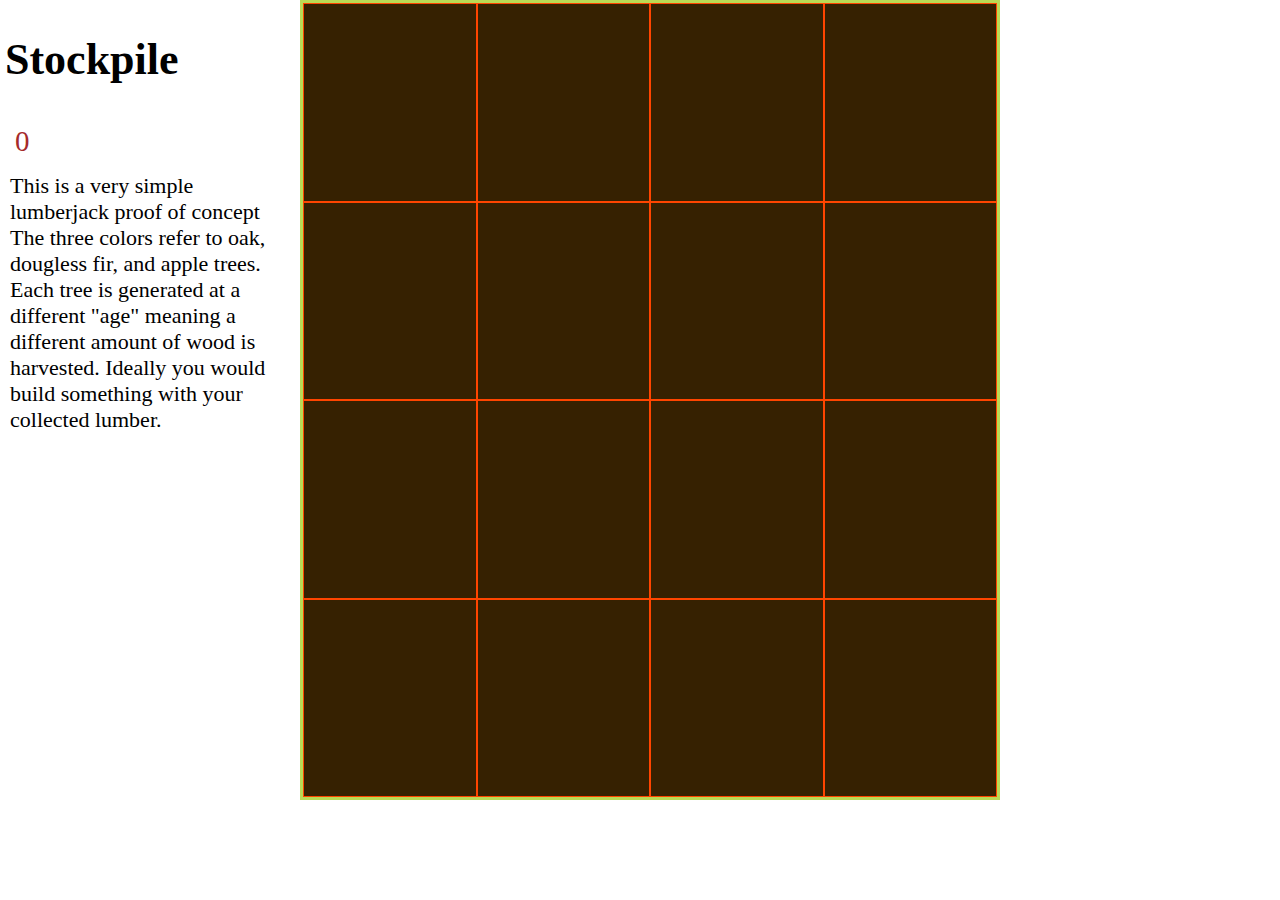
<file: tree-fellin/tree-fellin.html>
<!DOCTYPE html>
    <head>
        <meta charset="utf-8">
        <title>Lumberjack Simulator</title>
        <link href="../styles/tree-fellin.css" rel="stylesheet" type="text/css">
        <link href="https://fonts.googleapis.com/css?family=Raleway" rel="stylesheet">
        <link rel="icon" 
          type="image/png" 
          href="../images/favicon.png">
          <script src="../scripts/tree-fellin.js"></script>
        </head>

        
    <body>
        <div class="game">
            <div class="sidebar">
                <h1>Stockpile</h1>
                <div id="stock">0</div>
                <div class="explanation"> 
                     
                    This is a very simple lumberjack proof of concept
                    The three colors refer to oak, dougless fir, and apple trees.
                    Each tree is generated at a different "age" meaning a different
                    amount of wood is harvested. 
                    Ideally you would build something with your collected lumber. 
                    
                </div>
            </div>
            <div class="board">
                <span id="1" class="fertile"></span>
                <span id="2" class="fertile"></span>
                <span id="3" class="fertile"></span>
                <span id="4" class="fertile"></span>
                <span id="5" class="fertile"></span>
                <span id="6" class="fertile"></span>
                <span id="7" class="fertile"></span>
                <span id="8" class="fertile"></span>
                <span id="9" class="fertile"></span>
                <span id="10" class="fertile"></span>
                <span id="11" class="fertile"></span>
                <span id="12" class="fertile"></span>
                <span id="13" class="fertile"></span>
                <span id="14" class="fertile"></span>
                <span id="15" class="fertile"></span>
                <span id="16" class="fertile"></span>
            </div>
        </div>
    </body>
    
    <footer>
        
    </footer>


</html>
</file>
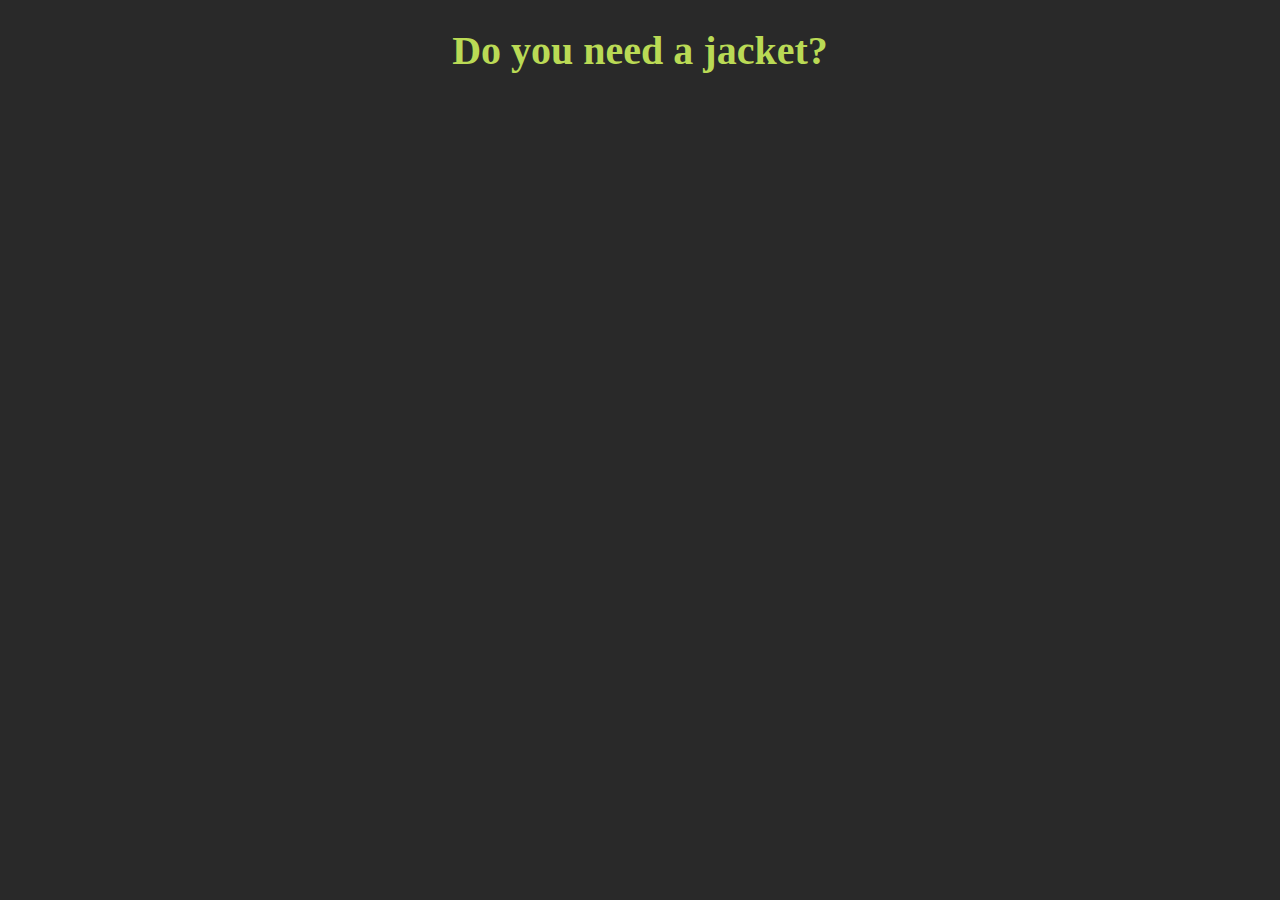
<file: weather-sneakers/weather-sneakers.html>
<!DOCTYPE html>
    <head>
        <meta charset="utf-8">
        <title>weatherspy api</title>
        <link href="../styles/weather-sneakers.css" rel="stylesheet" type="text/css">
        <link href="https://fonts.googleapis.com/css?family=Raleway" rel="stylesheet">
        <link rel="icon" 
            type="image/png" 
            href="../images/favicon.png">
        <script src="https://ajax.googleapis.com/ajax/libs/jquery/3.3.1/jquery.min.js" type="text/javascript"></script>
        <script src="../sneakers.min.js" type="text/javascript"></script>
        <script src="../scripts/weather-sneakers.js" type="text/javascript"></script>
        <script src="../jquery-3.3.1.min.js"></script>
    </head>
                
          
    <body>
        <h1>Do you need a jacket?</h1>
       
            <h2 id="suggestion">

            </h2>
           <div id="temp">

           </div>
           <div id="city">
               
           </div>

           
    
    </body>
</html>
</file>
<file: styles/style.css>
/*Color Family my dude
Light background : rgb(244, 247, 255)
Dark background  : rgb(183, 204, 254)
Big block        : rgb(101, 146, 249)
Darkest useable  : rgb(63, 116, 239)
*/

html{
    background-color: rgb(255, 255, 255);
    font-family: 'Raleway', sans-serif;
    min-height: 100vh;
    min-width: 100vw;
}

header{
    background-color: rgb(63, 116, 239);
    width: 100%;
    max-width: 2560px;
    max-height: 240px;
    padding: 0px 0px;
}

h1{
    font-size:100%;
    margin: 0 auto;
}
div.content{
    
    max-width: 1280px;
    margin: 0 auto;
}
div.container-top{
    padding: 0px 20px 0px 20px;
    margin: 0px 1vw 0px 1vw;
    color: black;
    font-size: 300%;
    text-align: left;
}
body{
    width: 100%;
    margin: 0 auto;
   
}

div.bio-text{
    /* background-color: rgb(244, 247, 255); */
    padding: 5px 0px 5px 0px;

}

div.links-text{
    /* background-color: rgb(244, 247, 255); */
    padding: 5px 0px 5px 0px;
}

div.assignments-links{
    
    padding: 5px 0px 5px 0px;
    font-size: 16px;
}


h2,h3,h4,h5{
    background-color: rgb(183, 204, 254);
    max-height: 240px;
    font-size: 150%;
    color: black;

    line-height: 1.5;
    letter-spacing: 1px;
    margin: 0 auto;
    max-width: 1080px;
    text-align: left;
    padding: 0px 10px 0px 10px;
    
}

p, li {
    line-height: 2;
    letter-spacing: 1px;
    margin: 0 auto;
    padding: 0px 2% 0px 2%;
    max-width: 1080px;
}

ul{
    line-height: 2;
    letter-spacing: 1px;
    margin: 0 10%;
    padding: 0px 2%;
    max-width: 1080px;

}
a{
    max-width: 1080px;
    margin: 0 auto;
    display: block;
    text-align: left;
    padding: 15px 0px;
} 
a:hover{
    color: black;
}

img{
    margin: 0 auto;
    display: block;
    padding: 5px 0px 5px 0px;

}
div.image-caption{
    margin: 0 auto;
    padding: 0px 0px 15px 0px;
    font-size: 10px;
    text-align: center;
    display: block;
}
</file>
<file: styles/feed.css>
html{
    display: grid;
    background-color:rgba(245, 245, 220, 0.274);
    font-size: 20px;
    color: rgb(51, 51, 51);
    
    
}

body{
    margin:0;
    

}
.topbar{
    display:grid;
    background-color: rgba(245, 245, 220, 0.603);
    padding: 0 10em;
     
}
.sim{
    display: grid;
    border: 1px solid black;
    padding: 0 12em;
}
.info{
    font-size:1.2em;
}
.data{
    font-size:.9em;
    color: rgb(88, 87, 87);
    padding: 0 1em;
}
button{
    background-color: blanchedalmond;
    border-radius: 4px;
    border: 1px solid;
    padding: .7em;
    margin: 0 1em;
    box-shadow: 0 1px 5px 0 rgba(0,0,0,0.2), 0 1px 5px 0 rgba(0,0,0,0.19);
}
button:hover{
    background-color: rgba(245, 245, 220, 0.274);
 
}
h2,h3{
    margin:0;
}
</file>
<file: styles/flex-box.css>
:root{
    --black: rgb(26, 26, 27);
    --grey: rgb(209, 209, 209);
    --dark: rgb(120,120,120);
   
}

html{
    box-sizing: border-box;
    font-size: 22px;
    font-family: 'Raleway', sans-serif;
    font-weight: 700;
    color: var(--black);
}


*,
*:before,
*:after {
  box-sizing: inherit;
}
a{
    font-size: .7em;
}
a:link, a:visited{
    text-decoration: none;
    color: var(--black);
}
a:hover{
    background-color: antiquewhite;
}
p{
    margin:0 auto;
    font-size: .7em;
    text-shadow: none;
    max-width: 28em;
    text-align: center;
    line-height: 1.5em;
}
h1,h4{
    margin:0;
    font-size: 1.4em;
}
h2,h3{
    margin:0;
    font-size: 1.1em;
    font-weight: 1200;
    text-shadow: none;
    
}

body{
    margin:0;
    /* align-content: flex-start; */
    display: flex;
    flex-direction: column;
}

.box{
    display: flex;
    background:white;
    font-size: 40px;
    text-align: center;
    text-shadow:2px 2px 0 rgba(0,0,0,0.1);
    /* border: 4px solid greenyellow; */
    order: 1;
}

.header{
    background: var(--grey);
    /* min-height: 7vh; */
}

.core{
    font-size: 22px;
    flex-direction: row;
    justify-content: space-around;
    
}
    .content{
        
        flex-direction: column;
        min-width: 50vw;
        align-content: center;
        order:2;
        box-shadow: 0 0 4px rgba(0,0,0,0.17);
        padding: 1em;
        
    }

    .side1, .side2{
        display: flex;
        flex-direction: column;
        order:2;
        align-content: center;
        padding: 1em;
    }

    .side1{background-color: rgba(205, 92, 92, 0.486)}
    .side2{background-color: rgba(173, 216, 230, 0.548)}



.topnav{
    
    width: 100%;
    /* min-height: 4vh; */
    text-align: center;
    background-color: var(--dark);
    /* box-shadow: 0 0 4px rgba(0,0,0,0.17); */
    
}
    .btn{
        background-color: var(--dark);;
        padding: 4px 5px;
        text-align: center;
    }

.footer{
    display: flex;
    /* flex-direction: column; */
    order: 8;
    background: var(--grey);
    
    
    
}

@media only screen and (max-width: 600px){
    html{font-size:16px;}
    .core{
        flex-direction: column;
        
         /* justify-content: center;  */
    }
    .content{
        order:3;
    }
}

@media only screen and (max-device-width: 600px){
    html{font-size:16px;}
    .core{
        flex-direction: column;
        
        /* justify-content: center; */
    }
    .content{
        order:3;
    }
}


@media only screen and (max-device-width: 800px){
    html{font-size:18px;}
    
}
</file>
<file: styles/bread.css>
html{
    background-color: blanchedalmond;
    font-family: 'Roboto', sans-serif;
}

body{
    margin: 0 auto;
    

}

div.topblock{
    background-color: #EF3734;
    display: flex;
    height:3.25rem;
    position: relative;
    text-align: center;
    margin: 0 5vw;
    box-shadow: 0 0 4px rgba(0,0,0,0.17);
   

}
div>a{
    font-size: 24px;
    padding: 1vh 1vw;

}

div.contentblock{
    box-shadow: 0 0 4px rgba(0,0,0,0.17);
    background-color: #FCFCFC;
    font-family: 'Raleway', sans-serif;
    margin: 0 5vw;
    padding: 0 4px 3.5em 4px;
   
    
}

h1{
    font-family: 'Roboto', sans-serif;
    margin: 0 0 10px auto;
}
h2,h3,h4{
    font-size: 24px;
}
p{
    padding: 1vh 1vw;
}
img{
    display: block;
    text-align: center;
    margin: 0 auto;
    max-width: 80vw;
    max-height: 80vh;
    min-width: 240px;
    
    

    
}
</file>
<file: styles/sneakers.css>
.sneakers {
	/* A monospaced font prevents wobbling */
	font-family: Consolas, "Andale Mono", "Courier New", monospace;
	/* Preserve newlines in plain text */
	white-space: pre;
}

html{
	background-color: rgb(41, 41, 41);
	color: #BADA55;
	font-size: 20px;
	
	
}
body{
	margin:0 auto;
}
</file>
<file: styles/ms-baker.css>
html{
    background-color: rgb(255, 255, 255);
    font-family: 'Raleway', sans-serif;
    font-size: 24px;
    
}
h1{
    background-color: black;
    color: white;
    padding: .7vh .5vw .7vh .5vw;
    margin: 0;
    font-size: 2.7em;
    box-shadow: 0 0 4px rgba(0,0,0,0.17);
    /* min-height: 7vh; */
}

div.content-baker{
    
    box-shadow: 0 0 4px rgba(0,0,0,0.17);
    max-width: 37em;
    margin: 0 auto;
}
div.baker-body{
    /* font-size: 24px; */
    max-width: 33em;
    line-height: 2em;
    margin: 0 auto;
    background-color: white;
    
}
body{
    padding: 0;
    margin: 0 auto;
    
}

h2,h3,h4,h5,h6{
    font-size: 2em;
    margin: 0;
    padding: .5em 0 1em 0;
    
}

p{
    padding: 0em 1em 3em 1em;
    margin: 0;
}

img{
    display:block;
    margin: 0 auto;
    width: 95%;
    
}
figcaption{
    font-size: .536em;
    text-align: center;
    padding: 0 0 2em 0;
}
a{
    padding: 0 0 2em 0;
    text-align: center;
    display: block;

    
}

@media only screen and (max-device-width: 540px){
    html{
        font-size:18px;
    }
    div.baker-body{
        max-width: 100vw;
        line-height: 3em;
    }
    p{
        /* font-size: 18px; */
        padding: 0 1em 2em 1em;
    
    }
    div.content-baker{
        max-width:100%;
        padding: 1em;
    }
    body{
        max-width: 100vw;
    }
}
</file>
<file: styles/table.css>
html {
    font-family: sans-serif;
  }
  body{
      max-width: 1400px;
      margin: 0 auto;
  }
  
  table {
    border-collapse: collapse;
    border: 2px solid rgb(50,50,50);
    letter-spacing: 1px;
    font-size: 0.8rem;
    margin: 0 auto;
    
  }

  .month{
    width:100%;
    background-color: rgb(150,150,150);
    height: 1.5em;
    font-size: 2em;

  }
  .days{
      height:2em;
      border: 1px solid rgb(51, 51, 51);
      background-color: rgb(235, 235, 235);
      
      
  }
  td {
    border: 1px solid rgb(190,190,190);
    padding: 3px 0 0 3px;
    height: 128px;
    width: 128px;
    vertical-align: top;
    font-size: 1.2em;
  } 
  
  th {
    width: 128px;
  }
  
  a{
      display: block;
      text-align: center;
      padding: 10px 0px 0px 1px;
      font-size: .8em;
  }
  img{
      display: block;
      margin: 0 auto;
      padding: 5px 0 0 0;
  }
  
  
  .outside{
      color: rgba(0, 0, 0, 0.507);
      background-color: rgb(200,200,200);
      
  }
</file>
<file: styles/tree-fellin.css>
*{
    box-sizing: border-box;
}
html{font-size:22px;}
html,body{min-height: 100%;}
body{margin: 0 auto;}

.game{
    display:grid;
    grid-template-columns: 30% 70%;
    height: 100vh;
    max-width: 1000px;
}
.board{
    display: grid;
    width: 100%;
    height: 70vw;
    max-height: 800px;
    border: solid #bada55;
    grid-template-columns: 25% 25% 25% 25%;
    grid-template-rows: 25% 25% 25% 25%;
}
.fertile{
    background-color: rgb(54, 33, 1);
    border: solid 1px orangered;
    
}
span{
    display: grid;
    /* align-content: center; */
    
}
button{
    height: 100%;
    width: 100%;
    background-color: rgba(240, 248, 255, 0);
}

.dougless{
    background-color: darkgreen;
}
.apple{
    background-color: lightpink;
}
.oak{
    background-color: burlywood;
}
.explanation{
    margin: 0 auto;
    padding: 5px;
}
.sidebar{
    padding:5px;
}
#stock{
    padding: 10px;
    font-size: 29px;
    color: brown;
}
</file>
<file: styles/weather-sneakers.css>
.sneakers {
	/* A monospaced font prevents wobbling */
	font-family: Consolas, "Andale Mono", "Courier New", monospace;
	/* Preserve newlines in plain text */
	white-space: pre;
}

html{
	background-color: rgb(41, 41, 41);
	color: #BADA55;
	font-size: 20px;
	
	
}
body{
	margin:0 auto;
	text-align: center;
}
</file>
